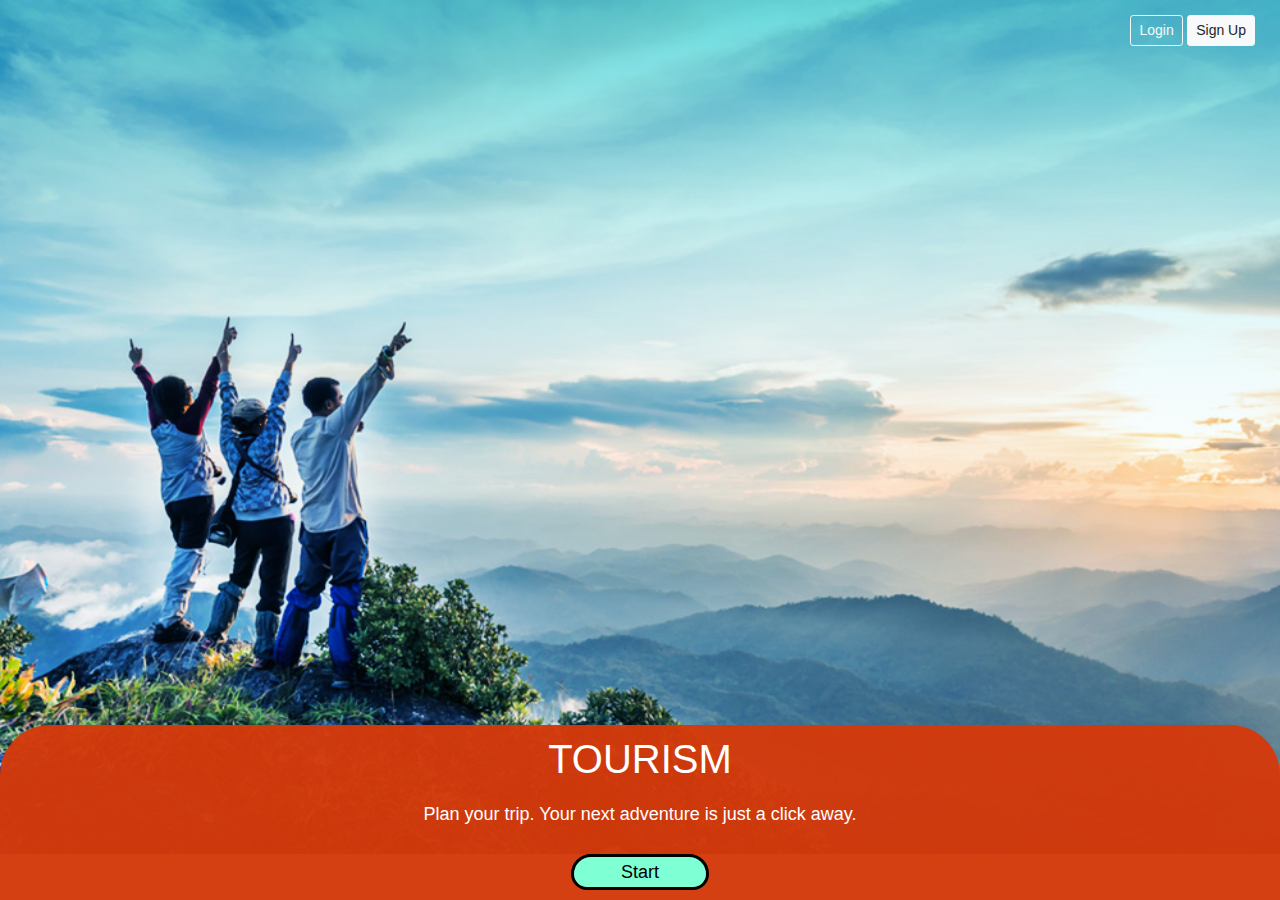
<file: index.html>
<!DOCTYPE html>
<html lang="en">
<head>
  <meta charset="UTF-8" />
  <meta name="viewport" content="width=device-width, initial-scale=1.0" />
  <title>Trip</title>
  <link rel="stylesheet" href="index.css">
  <link rel="stylesheet" href="https://stackpath.bootstrapcdn.com/bootstrap/4.5.2/css/bootstrap.min.css"
        integrity="sha384-JcKb8q3iqJ61gNV9KGb8thSsNjpSL0n8PARn9HuZOnIxN0hoP+VmmDGMN5t9UJ0Z" crossorigin="anonymous">
  <script src="https://code.jquery.com/jquery-3.5.1.slim.min.js"
          integrity="sha384-DfXdz2htPH0lsSSs5nCTpuj/zy4C+OGpamoFVy38MVBnE+IbbVYUew+OrCXaRkfj"
          crossorigin="anonymous"></script>
  <script src="https://cdn.jsdelivr.net/npm/popper.js@1.16.1/dist/umd/popper.min.js"
          integrity="sha384-9/reFTGAW83EW2RDu2S0VKaIzap3H66lZH81PoYlFhbGU+6BZp6G7niu735Sk7lN"
          crossorigin="anonymous"></script>
  <script src="https://stackpath.bootstrapcdn.com/bootstrap/4.5.2/js/bootstrap.min.js"
          integrity="sha384-B4gt1jrGC7Jh4AgTPSdUtOBvfO8shuf57BaghqFfPlYxofvL8/KUEfYiJOMMV+rV"
          crossorigin="anonymous"></script>
</head>
<body>
  <div id="authArea" style="position:absolute; top:15px; right:25px; z-index:10;">
    <button class="btn btn-outline-light btn-sm" data-toggle="modal" data-target="#loginModal" id="loginBtn">Login</button>
    <button class="btn btn-light btn-sm" data-toggle="modal" data-target="#signupModal" id="signupBtn">Sign Up</button>
  </div>
  <div class="bg_container d-flex flex-column justify-content-end">
    <div class="trip text-white">
      <h1>TOURISM</h1>
      <p>Plan your trip. Your next adventure is just a click away.</p>
      <a href="inside.html"><button class="button">Start</button></a>
    </div>
  </div>
  <div class="modal fade" id="loginModal" tabindex="-1" role="dialog" aria-labelledby="loginLabel" aria-hidden="true">
    <div class="modal-dialog modal-dialog-centered" role="document">
      <form class="modal-content" id="loginForm">
        <div class="modal-header">
          <h5 class="modal-title" id="loginLabel">Login</h5>
          <button type="button" class="close" data-dismiss="modal" aria-label="Close">
            <span>&times;</span>
          </button>
        </div>
        <div class="modal-body">
          <div class="form-group">
            <label>Email</label>
            <input type="email" class="form-control" id="loginEmail" required>
            <small id="loginEmailErr" class="text-danger"></small>
          </div>
          <div class="form-group">
            <label>Password</label>
            <input type="password" class="form-control" id="loginPassword" required>
            <small id="loginPasswordErr" class="text-danger"></small>
          </div>
        </div>
        <div class="modal-footer">
          <button type="submit" class="btn btn-primary btn-block">Login</button>
        </div>
      </form>
    </div>
  </div>
  <div class="modal fade" id="signupModal" tabindex="-1" role="dialog" aria-labelledby="signupLabel" aria-hidden="true">
    <div class="modal-dialog modal-dialog-centered" role="document">
      <form class="modal-content" id="signupForm">
        <div class="modal-header">
          <h5 class="modal-title" id="signupLabel">Sign Up</h5>
          <button type="button" class="close" data-dismiss="modal" aria-label="Close">
            <span>&times;</span>
          </button>
        </div>
        <div class="modal-body">
          <div class="form-group">
            <label>Full Name</label>
            <input type="text" class="form-control" id="signupName" required>
            <small id="signupNameErr" class="text-danger"></small>
          </div>
          <div class="form-group">
            <label>Email (Only Gmail allowed)</label>
            <input type="email" class="form-control" id="signupEmail" required>
            <small id="signupEmailErr" class="text-danger"></small>
          </div>
          <div class="form-group">
            <label>Password</label>
            <input type="password" class="form-control" id="signupPassword" required>
            <small id="signupPasswordErr" class="text-danger"></small>
          </div>
          <div class="form-group">
            <label>Confirm Password</label>
            <input type="password" class="form-control" id="signupConfirm" required>
            <small id="signupConfirmErr" class="text-danger"></small>
          </div>
          <div class="form-check">
            <input type="checkbox" class="form-check-input" id="signupTerms" required>
            <label class="form-check-label" for="signupTerms">I agree to Terms & Privacy Policy</label>
            <small id="signupTermsErr" class="text-danger d-block"></small>
          </div>
        </div>
        <div class="modal-footer">
          <button type="submit" class="btn btn-success btn-block">Create Account</button>
        </div>
      </form>
    </div>
  </div>
  <script>
    function isValidGmail(email) {
      return /^[a-zA-Z0-9._%+-]+@gmail\.com$/.test(email);
    }
    function getUsers() {
      return JSON.parse(localStorage.getItem("users") || "[]");
    }
    function saveUsers(users) {
      localStorage.setItem("users", JSON.stringify(users));
    }
    function findUser(email) {
      return getUsers().find(u => u.email.toLowerCase() === email.toLowerCase());
    }
    function showErr(id, msg = "") {
      document.getElementById(id).textContent = msg;
    }
    function setLoggedInUser(name) {
      localStorage.setItem("loggedUser", name);
    }
    function getLoggedInUser() {
      return localStorage.getItem("loggedUser");
    }
    function logoutUser() {
      localStorage.removeItem("loggedUser");
      renderAuthArea();
    }
    function renderAuthArea() {
      const authDiv = document.getElementById("authArea");
      const user = getLoggedInUser();
      if (user) {
        authDiv.innerHTML = `
          <span style="color:white; font-weight:500;">Welcome, ${user} 👋</span>
          <button class="btn btn-warning btn-sm ml-2" onclick="logoutUser()">Logout</button>
        `;
      } else {
        authDiv.innerHTML = `
          <button class="btn btn-outline-light btn-sm" data-toggle="modal" data-target="#loginModal" id="loginBtn">Login</button>
          <button class="btn btn-light btn-sm" data-toggle="modal" data-target="#signupModal" id="signupBtn">Sign Up</button>
        `;
      }
    }
    document.getElementById("signupForm").addEventListener("submit", function (e) {
      e.preventDefault();
      const name = signupName.value.trim();
      const email = signupEmail.value.trim();
      const pw = signupPassword.value;
      const confirm = signupConfirm.value;
      const terms = signupTerms.checked;
      showErr("signupNameErr");
      showErr("signupEmailErr");
      showErr("signupPasswordErr");
      showErr("signupConfirmErr");
      showErr("signupTermsErr");
      let ok = true;
      if (name.length < 2) { showErr("signupNameErr", "Enter your full name."); ok = false; }
      if (!isValidGmail(email)) { showErr("signupEmailErr", "Only Gmail addresses allowed."); ok = false; }
      if (pw === "") { showErr("signupPasswordErr", "Enter a password."); ok = false; }
      if (pw !== confirm) { showErr("signupConfirmErr", "Passwords do not match."); ok = false; }
      if (!terms) { showErr("signupTermsErr", "You must agree to continue."); ok = false; }
      if (findUser(email)) { showErr("signupEmailErr", "Email already registered."); ok = false; }
      if (!ok) return;
      const users = getUsers();
      users.push({ name, email, password: pw });
      saveUsers(users);
      $('#signupModal').modal('hide');
      alert("Account created! You can now log in.");
    });
    document.getElementById("loginForm").addEventListener("submit", function (e) {
      e.preventDefault();
      const email = loginEmail.value.trim();
      const pw = loginPassword.value;
      showErr("loginEmailErr");
      showErr("loginPasswordErr");
      if (!email.endsWith("@gmail.com")) {
        showErr("loginEmailErr", "Enter a valid Gmail address.");
        return;
      }
      if (!pw) {
        showErr("loginPasswordErr", "Password required.");
        return;
      }
      const user = findUser(email);
      if (!user || user.password !== pw) {
        showErr("loginPasswordErr", "Wrong email or password.");
        return;
      }
      $('#loginModal').modal('hide');
      setLoggedInUser(user.name);
      renderAuthArea();
    });
    renderAuthArea();
  </script>
</body>
</html>
</file>
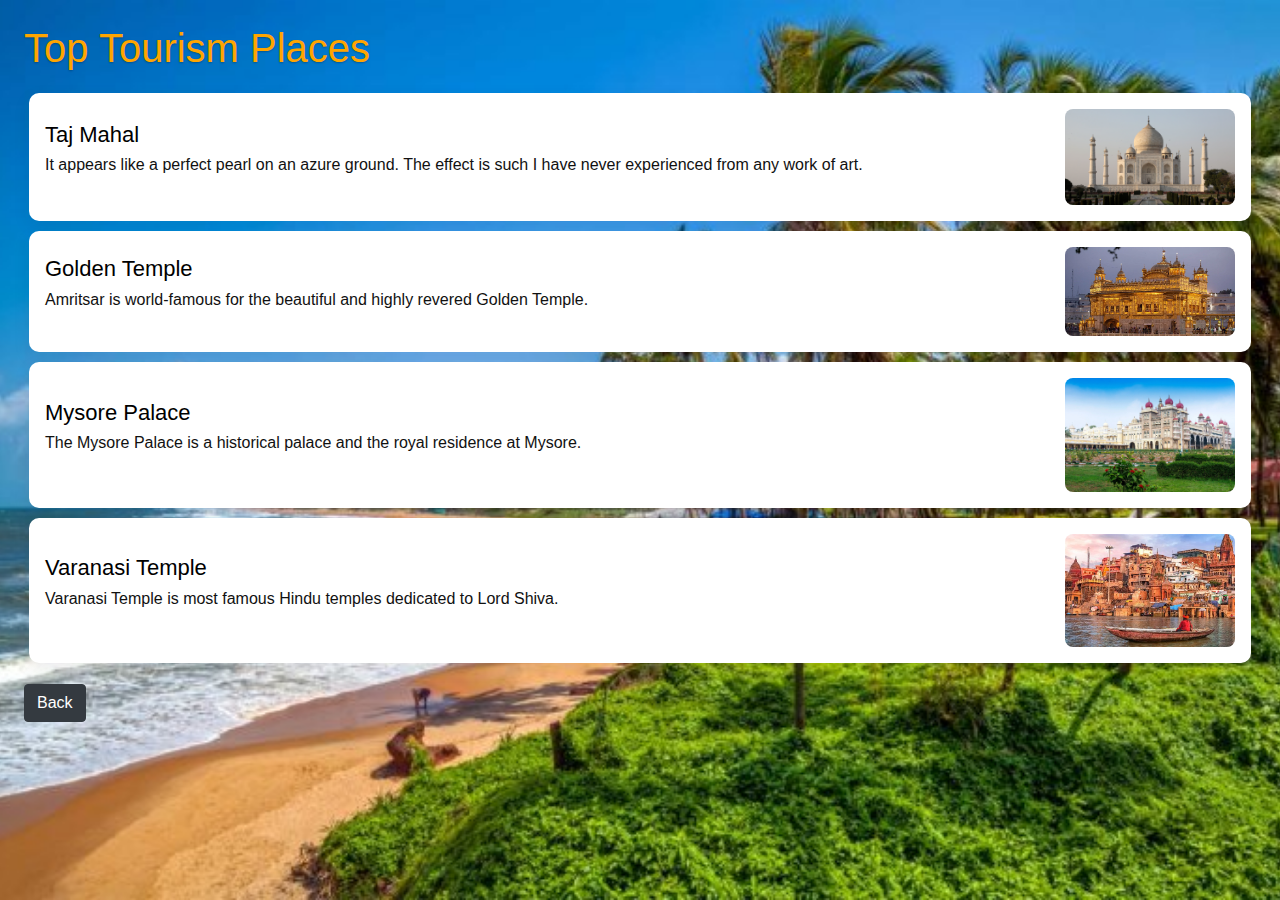
<file: inside.html>
<!DOCTYPE html>
<html lang="en">
<head>
    <meta charset="UTF-8">
    <meta name="viewport" content="width=device-width, initial-scale=1.0">
    <title>Start</title>
    <link rel="StyleSheet" href="inside1.css">
    <link rel="stylesheet" href="https://stackpath.bootstrapcdn.com/bootstrap/4.5.2/css/bootstrap.min.css" integrity="sha384-JcKb8q3iqJ61gNV9KGb8thSsNjpSL0n8PARn9HuZOnIxN0hoP+VmmDGMN5t9UJ0Z" crossorigin="anonymous">
    <script src="https://code.jquery.com/jquery-3.5.1.slim.min.js" integrity="sha384-DfXdz2htPH0lsSSs5nCTpuj/zy4C+OGpamoFVy38MVBnE+IbbVYUew+OrCXaRkfj" crossorigin="anonymous"></script>
    <script src="https://cdn.jsdelivr.net/npm/popper.js@1.16.1/dist/umd/popper.min.js" integrity="sha384-9/reFTGAW83EW2RDu2S0VKaIzap3H66lZH81PoYlFhbGU+6BZp6G7niu735Sk7lN" crossorigin="anonymous"></script>
    <script src="https://stackpath.bootstrapcdn.com/bootstrap/4.5.2/js/bootstrap.min.js" integrity="sha384-B4gt1jrGC7Jh4AgTPSdUtOBvfO8shuf57BaghqFfPlYxofvL8/KUEfYiJOMMV+rV" crossorigin="anonymous"></script>
</head>
<body>
    <div class="top-places-list">
        <h1 class="top-places-heading">Top Tourism Places</h1>
        <div class="card-container d-flex flex-row">
        <div><a href="tajmahal.html">
            <h1>Taj Mahal</h1>
            <p>It appears like a perfect pearl on an azure ground. The effect is such I have never experienced from any work of art.</p>
        </div>
            <img src="TajMahal.jpg"/>
        </div></a>
        <div class="card-container d-flex flex-row">
        <div><a href="golden.html">
            <h1>Golden Temple</h1>
            <p>Amritsar is world-famous for the beautiful and highly revered Golden
            Temple.</p>
        </div>
            <img src="goldenTemple.webp"/>
        </div></a> 
        <div class="card-container d-flex flex-row">
        <div><a href="mysore.html">
            <h1>Mysore Palace</h1>
            <p>The Mysore Palace is a historical palace and the royal residence at
            Mysore.</p>
        </div>
            <img src="MysorePalace.webp"/>
        </div></a>
        <div class="card-container d-flex flex-row">
        <div><a href="varanasi.html">
            <h1>Varanasi Temple</h1>
            <p>Varanasi Temple is most famous Hindu temples dedicated to Lord Shiva.</p>
        </div>
            <img src="varanasiTemple.jpg"/>
        </div></a>
        <a href="index.html">
        <button class="btn btn-dark">Back</button></a>
    </div>
</body>
</html>
</file>
<file: index.css>
*{
    margin : 0px;
}
.bg_container{
    background-image: url("trip.jpg");
    background-repeat: no-repeat;
    height : 100vh;
    background-size: 100%;
}
.trip{
    font-size: large;
    text-align: center;
    background-color: rgba(212, 58, 11, 0.97);
    padding : 30px;
    border-top-right-radius: 50px ;
    border-top-left-radius: 50px;
    padding: 10px;
}
.trip p{
    padding: 10px;
}
.button{
    height :36px;
    width : 138px;
    background-color: aquamarine;
    color :black;
    border-radius: 40px;
    border-width: 3px;
    border-style:solid;
    border-top-right-radius: 50px ;
    border-top-left-radius: 50px;
}
.button1{
    background-color: rgb(166, 227, 11);
}
</file>
<file: inside1.css>
* {
  padding: 0;
  margin: 0;
  box-sizing: border-box;
}
.top-places-list {
  background-image: url('trip3.jpg');
  background-position: center;
  background-size: cover;
  background-repeat: no-repeat;
  min-height: 100vh;
  padding: 24px;
  display: flex;
  flex-direction: column;
}
.top-places-heading {
  color: orange;
  margin-bottom: 16px;
  text-shadow: 0 1px 2px rgba(0,0,0,0.25);
}
.cards-grid {
  display: grid;
  grid-template-columns: repeat(auto-fit, minmax(280px, 1fr));
  gap: 16px;
  width: 100%;
  max-width: 1200px;
  margin: 0px auto 8px;
}
.card-link {
  text-decoration: none;
  color: inherit;
}
.card-container {
  background-color: #ffffff;
  border-radius: 10px;
  padding: 16px;
  margin: 5px;
  display: flex;
  align-items: center;
  justify-content: space-between;
  gap: 12px;
  box-shadow: 0 6px 18px rgba(0,0,0,0.08);
  transition: transform 0.2s ease, box-shadow 0.2s ease;
}
.card-container:hover {
  transform: translateY(-2px);
  box-shadow: 0 10px 22px rgba(0,0,0,0.12);
}
.card-text {
  flex: 1 1 auto;
  min-width: 0;
  font-family: 'Roboto', system-ui, -apple-system, Segoe UI, Arial, sans-serif;
}
.card-container h1 {
  color: #000;
  font-size: 20px;
  line-height: 1.25;
  margin-bottom: 6px;
}
.card-container p {
  color: #111;
  margin-top: 4px;
  font-size: 15px;
  line-height: 1.4;
  text-align: start;
}
.card-container img {
  flex: 0 0 auto;
  width: 150px;
  height: auto;
  max-height: 120px;
  border-radius: 8px;
  object-fit: cover;
}
.top-places-list button {
  margin: 16px 0 0;
}
.back-wrap {
  align-self: flex-start;
}
@media (min-width: 1200px) {
  .card-container h1 { font-size: 22px; }
  .card-container p { font-size: 16px; }
  .card-container img { width: 170px; max-height: 130px; }
}
@media (max-width: 991.98px) {
  .top-places-list { padding: 20px; }
  .card-container { padding: 14px; }
  .card-container img { width: 140px; max-height: 115px; }
}
@media (max-width: 767.98px) {
  .cards-grid {
    grid-template-columns: 1fr;
  }
  .card-container {
    flex-direction: row;
    align-items: flex-start;
    gap: 10px;
  }
  .card-container h1 { font-size: 18px; }
  .card-container p { font-size: 14px; }
  .card-container img { width: 120px; max-height: 100px; }
}
@media (max-width: 480px) {
  .top-places-heading {
    font-size: 22px;
  }
  .card-container {
    flex-direction: column;
  }
  .card-container img {
    width: 100%;
    max-height: 180px;
  }
}
</file>
